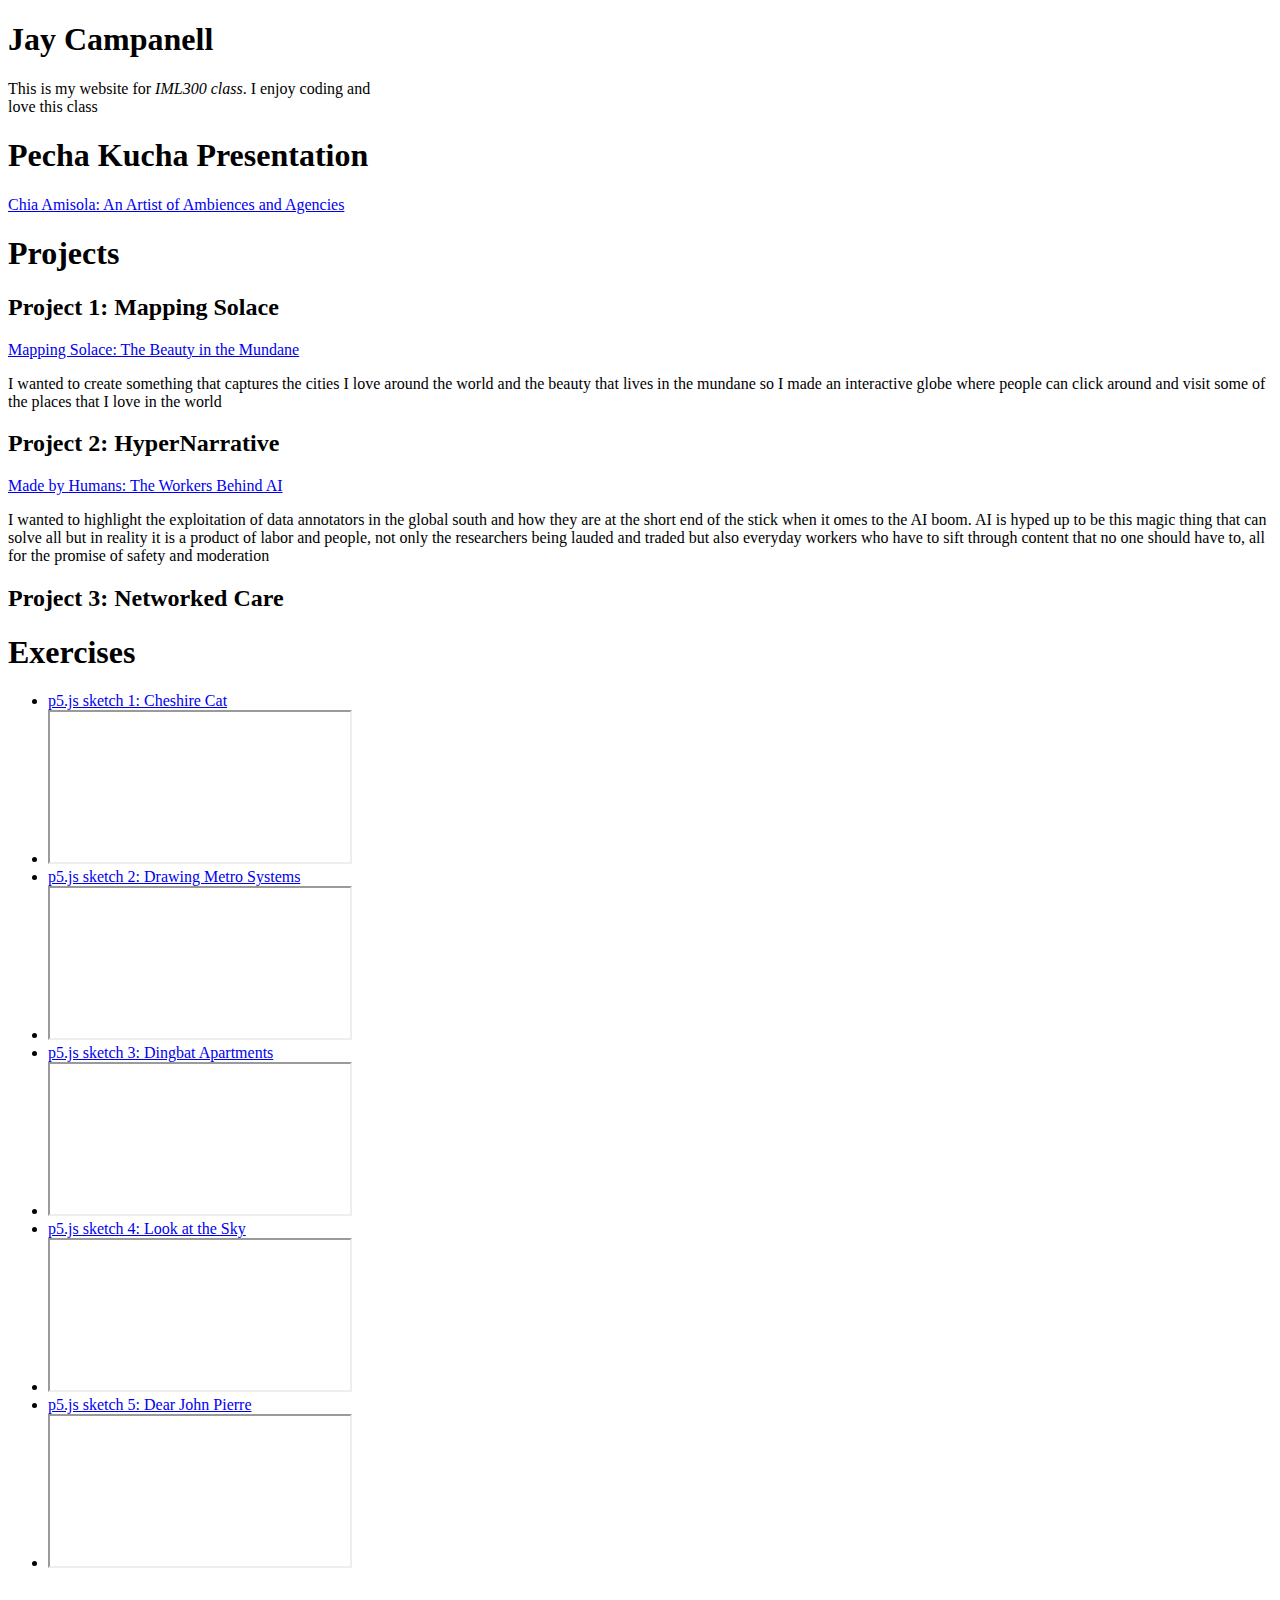
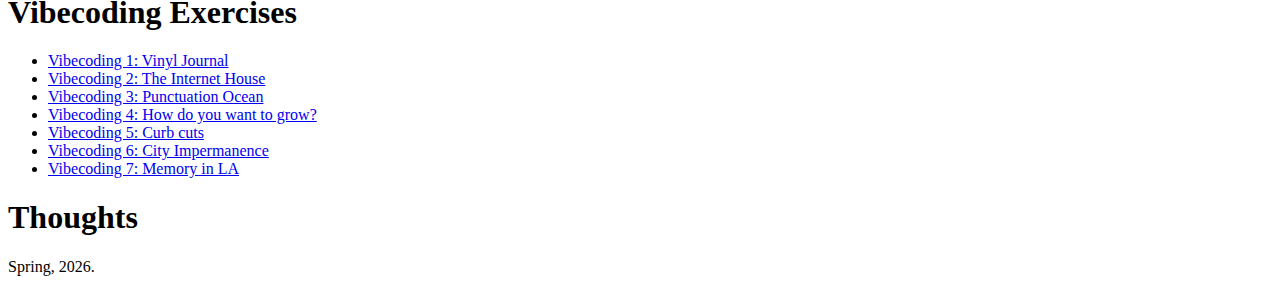
<file: index.html>
<!DOCTYPE html>
<html>
  <head>
    <meta charset="UTF-8" />
    <title>Jay's Homepage</title>
    <!--Update with your name-->
  </head>

  <body>
    <div>
      <h1>Jay Campanell</h1>
      <!--Update with your name-->
      <p>
        This is my website for <i>IML300 class</i>. I enjoy coding and <br> love this class
      </p>
    </div>

    <div>
      <h1>Pecha Kucha Presentation</h1>
      <a href="https://canva.link/m8w3jtl1xt8hb5a">Chia Amisola: An Artist of Ambiences and Agencies</a>
    </div>

    <div>
      <h1>Projects</h1>
      <h2>Project 1: Mapping Solace</h2>
      <a href="https://editor.p5js.org/JayCampanell/full/iYlzCIcYa">Mapping Solace: The Beauty in the Mundane</a>
      <p>I wanted to create something that captures the cities I love around the world and the beauty that lives  
        in the mundane so I made an interactive globe where people can click around and visit some of the places 
        that I love in the world</p>
      <h2>Project 2: HyperNarrative</h2>
      <a href="jaycampanell.github.io/iml300/made-by-humans/">Made by Humans: The Workers Behind AI</a><br />
      <p>I wanted to highlight the exploitation of data annotators in the global south and how they are at the short 
        end of the stick when it omes to the AI boom. AI is hyped up to be this magic thing that can solve all but in 
        reality it is a product of labor and people, not only the researchers being lauded and traded but also 
        everyday workers who have to sift through content that no one should have to, all for the promise of safety 
        and moderation</p>
      <h2>Project 3: Networked Care</h2>
    </div>

    <div>
      <h1>Exercises</h1>
      <ul>
        <li><a href="https://editor.p5js.org/JayCampanell/full/10SYqmvNx">p5.js sketch 1: Cheshire Cat</a></li>
        <li><iframe src="https://editor.p5js.org/JayCampanell/full/10SYqmvNx"></iframe></li>
        <li><a href="https://editor.p5js.org/JayCampanell/full/RmKskFJ4f">p5.js sketch 2: Drawing Metro Systems</a></li>
        <li><iframe src="https://editor.p5js.org/JayCampanell/full/RmKskFJ4f"></iframe></li>
        <li><a href="https://editor.p5js.org/JayCampanell/full/stdv0utgT">p5.js sketch 3: Dingbat Apartments</a></li>
        <li><iframe src="https://editor.p5js.org/JayCampanell/full/stdv0utgT"></iframe></li>
        <li><a href="https://editor.p5js.org/JayCampanell/full/1Ko-IyujS">p5.js sketch 4: Look at the Sky</a></li>
        <li><iframe src="https://editor.p5js.org/JayCampanell/full/1Ko-IyujS"></iframe></li>
        <li><a href = "https://editor.p5js.org/JayCampanell/full/A49BRHZ59">p5.js sketch 5: Dear John Pierre</a></li>
        <li><iframe src="https://editor.p5js.org/JayCampanell/full/A49BRHZ59"></iframe></li>

      </ul>
    </div>

    <div>
      <h1>Vibecoding Exercises</h1>
      <ul>
        <li><a href = "https://claude.ai/public/artifacts/4d90ead9-c14c-4b44-94cf-3d004f6bed7d">Vibecoding 1: Vinyl Journal</a></li>
        <li><a href = "https://claude.ai/public/artifacts/bc24578d-d869-445d-88e7-d4fa69d3536b">Vibecoding 2: The Internet House</a></li>
        <li><a href = "https://claude.ai/public/artifacts/5e8963a0-e161-4039-bd9b-090889c92cfe">Vibecoding 3: Punctuation Ocean</a></li>
        <li><a href = "https://claude.ai/public/artifacts/43768540-80a1-48ff-94ca-dc3c6ab58d44">Vibecoding 4: How do you want to grow?</a></li>
        <li><a href = "https://claude.ai/public/artifacts/2b28423f-786b-4ee3-ba95-0f975ff12c13">Vibecoding 5: Curb cuts</a></li>
        <li><a href = "https://claude.ai/public/artifacts/14755679-39bb-46cb-907b-65b5ac1c0bc2">Vibecoding 6: City Impermanence</a></li>
        <li><a href = "https://claude.ai/public/artifacts/0f5cee9f-0937-4c5c-9f98-dcfd452addcd">Vibecoding 7: Memory in LA</a></li>
      </ul>
    </div>

    <!--add a h1 element called 'Thoughts' Below-->
    <h1>Thoughts</h1>

    <footer>Spring, 2026.</footer>
  </body>
</html>
</file>
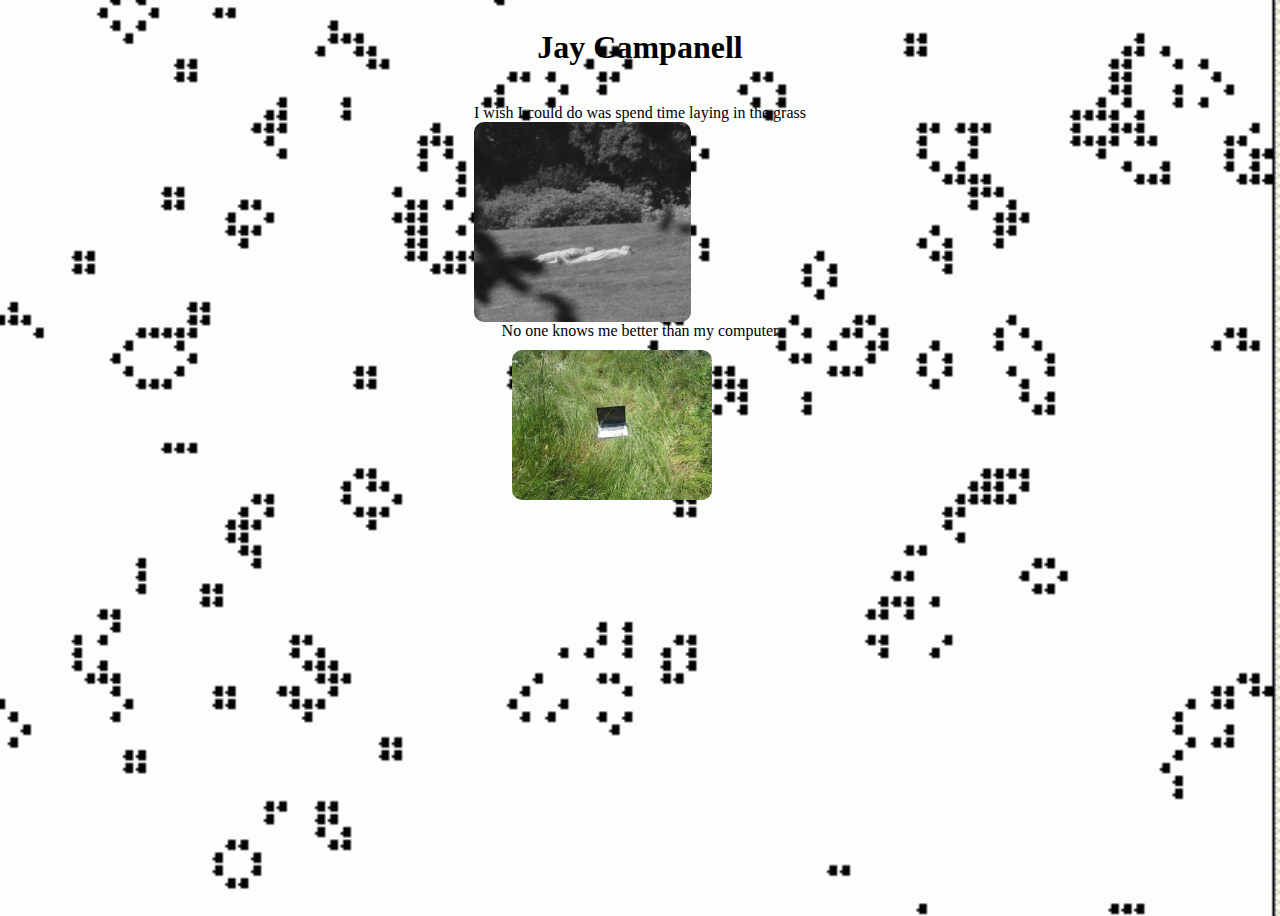
<file: html-portrait/index.html>
<!DOCTYPE html>
<html lang="en">
  <head>
    <meta charset="UTF-8" />
    <meta name="viewport" content="width=device-width, initial-scale=1.0" />
    <title>HTML demo</title>
    <link rel="stylesheet" href="style.css" />
  </head>
  <body class="specialCenter" id = "page3">
    <h1>Jay Campanell </h1>    

    <p id = "sliding-paragraph", class = 'specialCenter'> 
      <span class = "slide-out">  
        I wish I could do was spend time laying in the grass
        <br>
        <img id = "img_gray" class = 'specialCenter' src = "assets/grass.jpg">
      </span> 
      <span class = "slide-in">
        No one knows me better than my computer 
        <br>
         <img src = "assets/computer.jpg">
      </span>
    </p>
  </body>
</html>
</file>
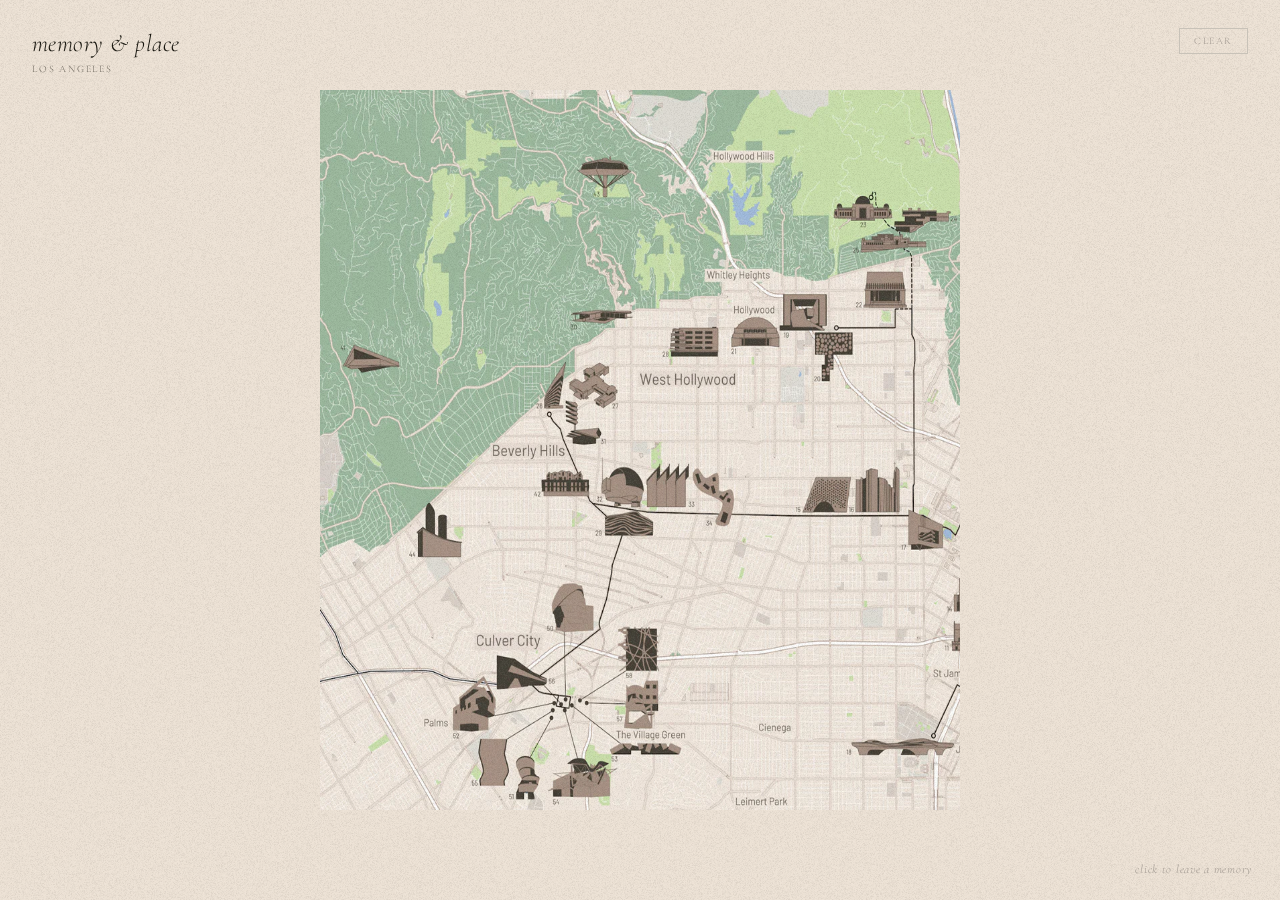
<file: memory_in_la/index.html>
<!DOCTYPE html>
<html lang="en">
<head>
<meta charset="UTF-8"/>
<meta name="viewport" content="width=device-width, initial-scale=1.0"/>
<title>Memory & Place — Los Angeles</title>
<link rel="preconnect" href="https://fonts.googleapis.com">
<link href="https://fonts.googleapis.com/css2?family=Cormorant+Garamond:ital,wght@0,300;1,300&display=swap" rel="stylesheet">
<link rel = "stylesheet" href = 'style1.css'>
</head>
<body>
<div id="wrap">

<canvas id="grain"></canvas>

<div id="mems"></div>

<div class="ui-title">
  <h1>memory &amp; place</h1>
  <p>Los Angeles</p>
</div>
<div class="ui-hint">click to leave a memory</div>
<div id="count"></div>
<button id="clear">clear</button>

</div>

<script>
(function() {
  const wrap = document.getElementById('wrap');
  const gc = document.getElementById('grain');
  const gx = gc.getContext('2d');
  
  const memsContainer = document.getElementById('mems');
  const countEl = document.getElementById('count');
  const clearBtn = document.getElementById('clear');

  const memories = [];
  const CLUSTER_R = 80;
  let total = 0, grainFrame = 0;

  // Handles responsive canvas size
  function resize() {
    gc.width = wrap.offsetWidth; 
    gc.height = wrap.offsetHeight;
  }

  // Purely handles the background static
  function drawGrain() {
    const w = gc.width, h = gc.height;
    const id = gx.createImageData(w, h);
    const d = id.data;
    for (let i = 0; i < d.length; i += 4) {
      const v = Math.random() * 255;
      d[i] = v; d[i+1] = v; d[i+2] = v;
      d[i+3] = Math.random() * 16 + 3;
    }
    gx.putImageData(id, 0, 0);
  }

  // Main animation loop (now exclusively handles background grain)
  function loop() {
    grainFrame++;
    if (grainFrame % 3 === 0) drawGrain();
    requestAnimationFrame(loop);
  }

  // Searches memory coordinates for grouping overlaps
  function findCluster(x, y) {
    for (let m of memories) {
      const dx = m.x - x, dy = m.y - y;
      if (Math.sqrt(dx*dx + dy*dy) < CLUSTER_R) return m;
    }
    return null;
  }

  // Handle map interaction
  wrap.addEventListener('click', function(e) {
    if (e.target === clearBtn) return;
    
    const rect = wrap.getBoundingClientRect();
    const x = e.clientX - rect.left, y = e.clientY - rect.top;
    const ex = findCluster(x, y);
    
    if (ex) {
      // Scale existing circle
      ex.r = Math.min(ex.r + 26, 200);
      
      // Update DOM element directly via styles and CSS Variables
      ex.el.style.width = (ex.r * 2) + 'px';
      ex.el.style.height = (ex.r * 2) + 'px';
      ex.el.style.setProperty('--r', ex.r);
    } else {
      // Create a brand new DOM memory node
      const m = { x, y, r: 32 };
      const el = document.createElement('div');
      el.className = 'memory';
      
      // Positioning and establishing custom variables for the CSS gradients
      el.style.left = x + 'px';
      el.style.top = y + 'px';
      el.style.width = (m.r * 2) + 'px';
      el.style.height = (m.r * 2) + 'px';
      el.style.setProperty('--r', m.r);
      
      memsContainer.appendChild(el);
      
      // Force a reflow so the browser registers the initial 0-scale state
      void el.offsetWidth;
      
      // Trigger the pop-in CSS transition
      el.style.transform = 'translate(-50%, -50%) scale(1)';
      
      m.el = el;
      memories.push(m);
    }
    
    total++;
    countEl.textContent = total === 1 ? '1 memory placed' : total + ' memories placed';
  });

  // Clear interaction
  clearBtn.addEventListener('click', function(e) {
    e.stopPropagation();
    memories.length = 0; 
    total = 0; 
    countEl.textContent = '';
    memsContainer.innerHTML = '';
  });

  // Boot sequence
  window.addEventListener('resize', resize);
  resize();
  requestAnimationFrame(loop);
})();
</script>
</body>
</html>
</file>
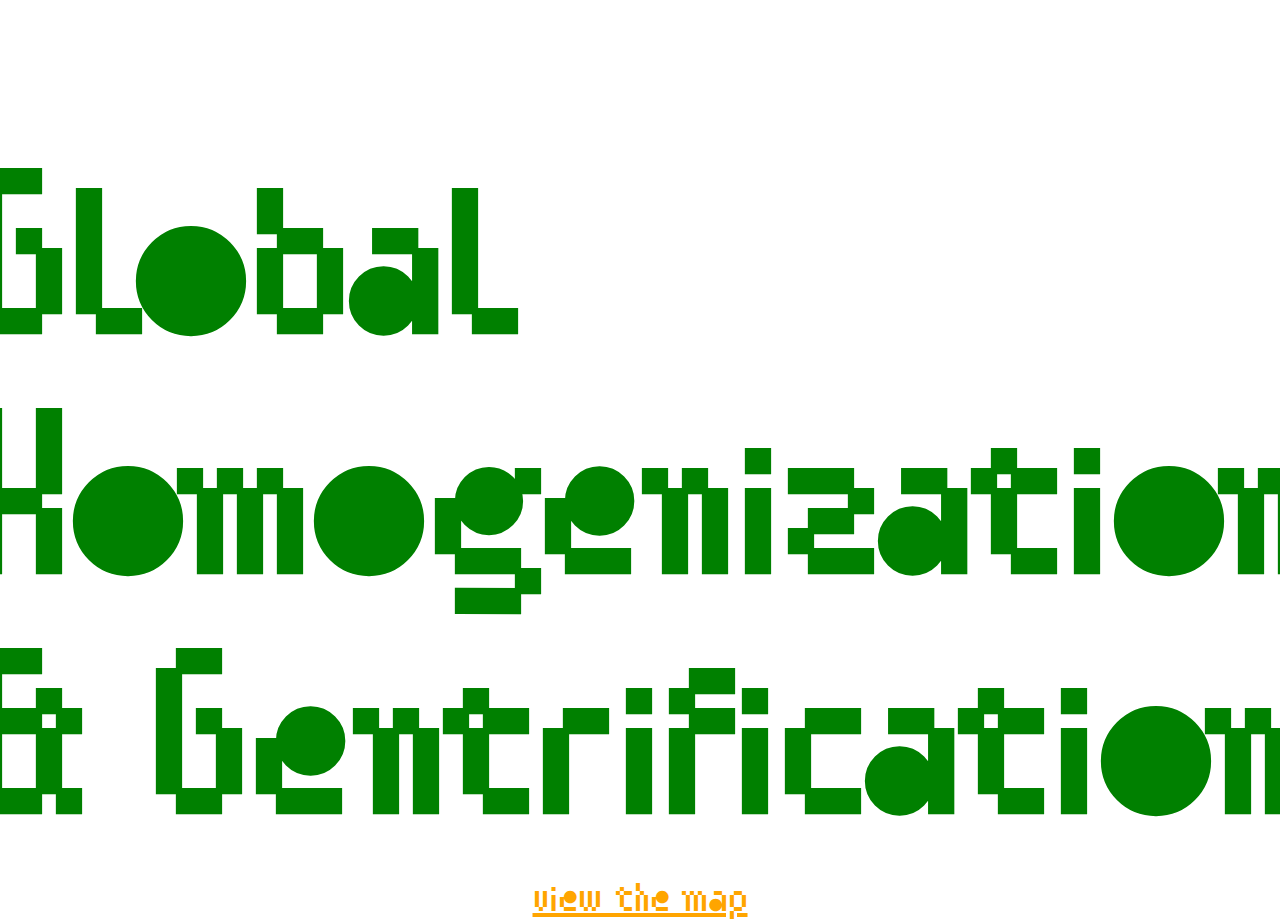
<file: project3/index.html>
<!DOCTYPE html>
<html>
  <head>
    <meta charset="UTF-8" />
    <title>Gentrification</title>
    <!--Update with your name-->
    <link rel = "stylesheet" href = "style.css"></link>
  </head>

  <body>
    <div class = 'center'>
        <h1 style = "font-family: titleFont; font-size: 200px; color: green; margin-bottom: 20px;">
            Global Homogenization & Gentrification
        </h1>
        <a style = "font-family: titleFont; font-size: 40px" href = map.html>view the map</a>
    </div>

  </body>
</file>
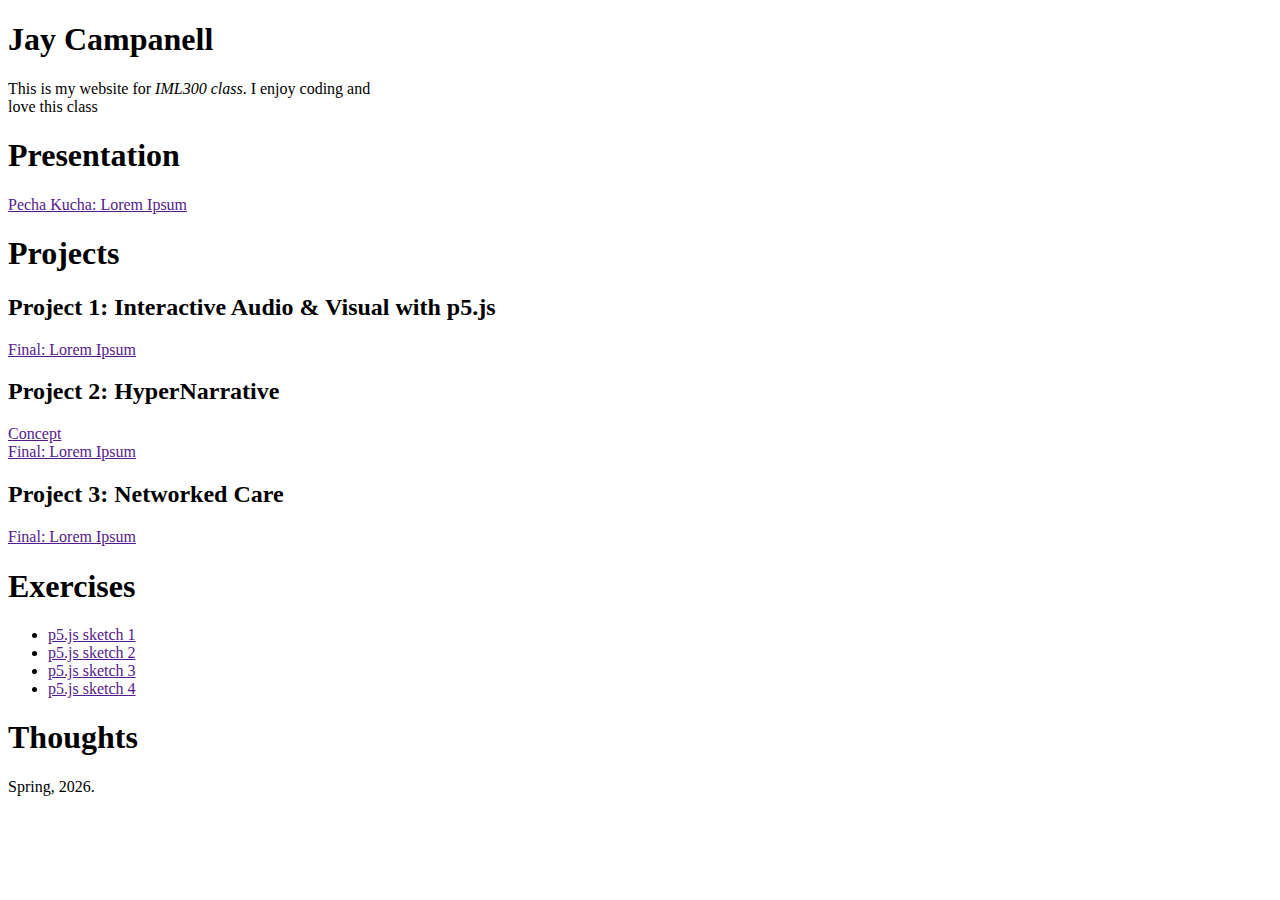
<file: starter-COPY-FROM-HERE/index.html>
<!DOCTYPE html>
<html>
  <head>
    <meta charset="UTF-8" />
    <title>Jay's Homepage</title>
    <!--Update with your name-->
  </head>

  <body>
    <div>
      <h1>Jay Campanell</h1>
      <!--Update with your name-->
      <p>
        This is my website for <i>IML300 class</i>. I enjoy coding and <br> love this class
      </p>
    </div>

    <div>
      <h1>Presentation</h1>
      <a href="">Pecha Kucha: Lorem Ipsum</a>
    </div>

    <div>
      <h1>Projects</h1>
      <h2>Project 1: Interactive Audio & Visual with p5.js</h2>
      <a href="">Final: Lorem Ipsum</a>
      <h2>Project 2: HyperNarrative</h2>
      <a href="">Concept</a><br />
      <a href="">Final: Lorem Ipsum</a>
      <h2>Project 3: Networked Care</h2>
      <a href="">Final: Lorem Ipsum</a>
    </div>

    <div>
      <h1>Exercises</h1>
      <ul>
        <li><a href="">p5.js sketch 1</a></li>
        <li><a href="">p5.js sketch 2</a></li>
        <li><a href="">p5.js sketch 3</a></li>
        <li><a href="">p5.js sketch 4</a></li>
      </ul>
    </div>

    <!--add a h1 element called 'Thoughts' Below-->
    <h1>Thoughts</h1>

    <footer>Spring, 2026.</footer>
  </body>
</html>
</file>
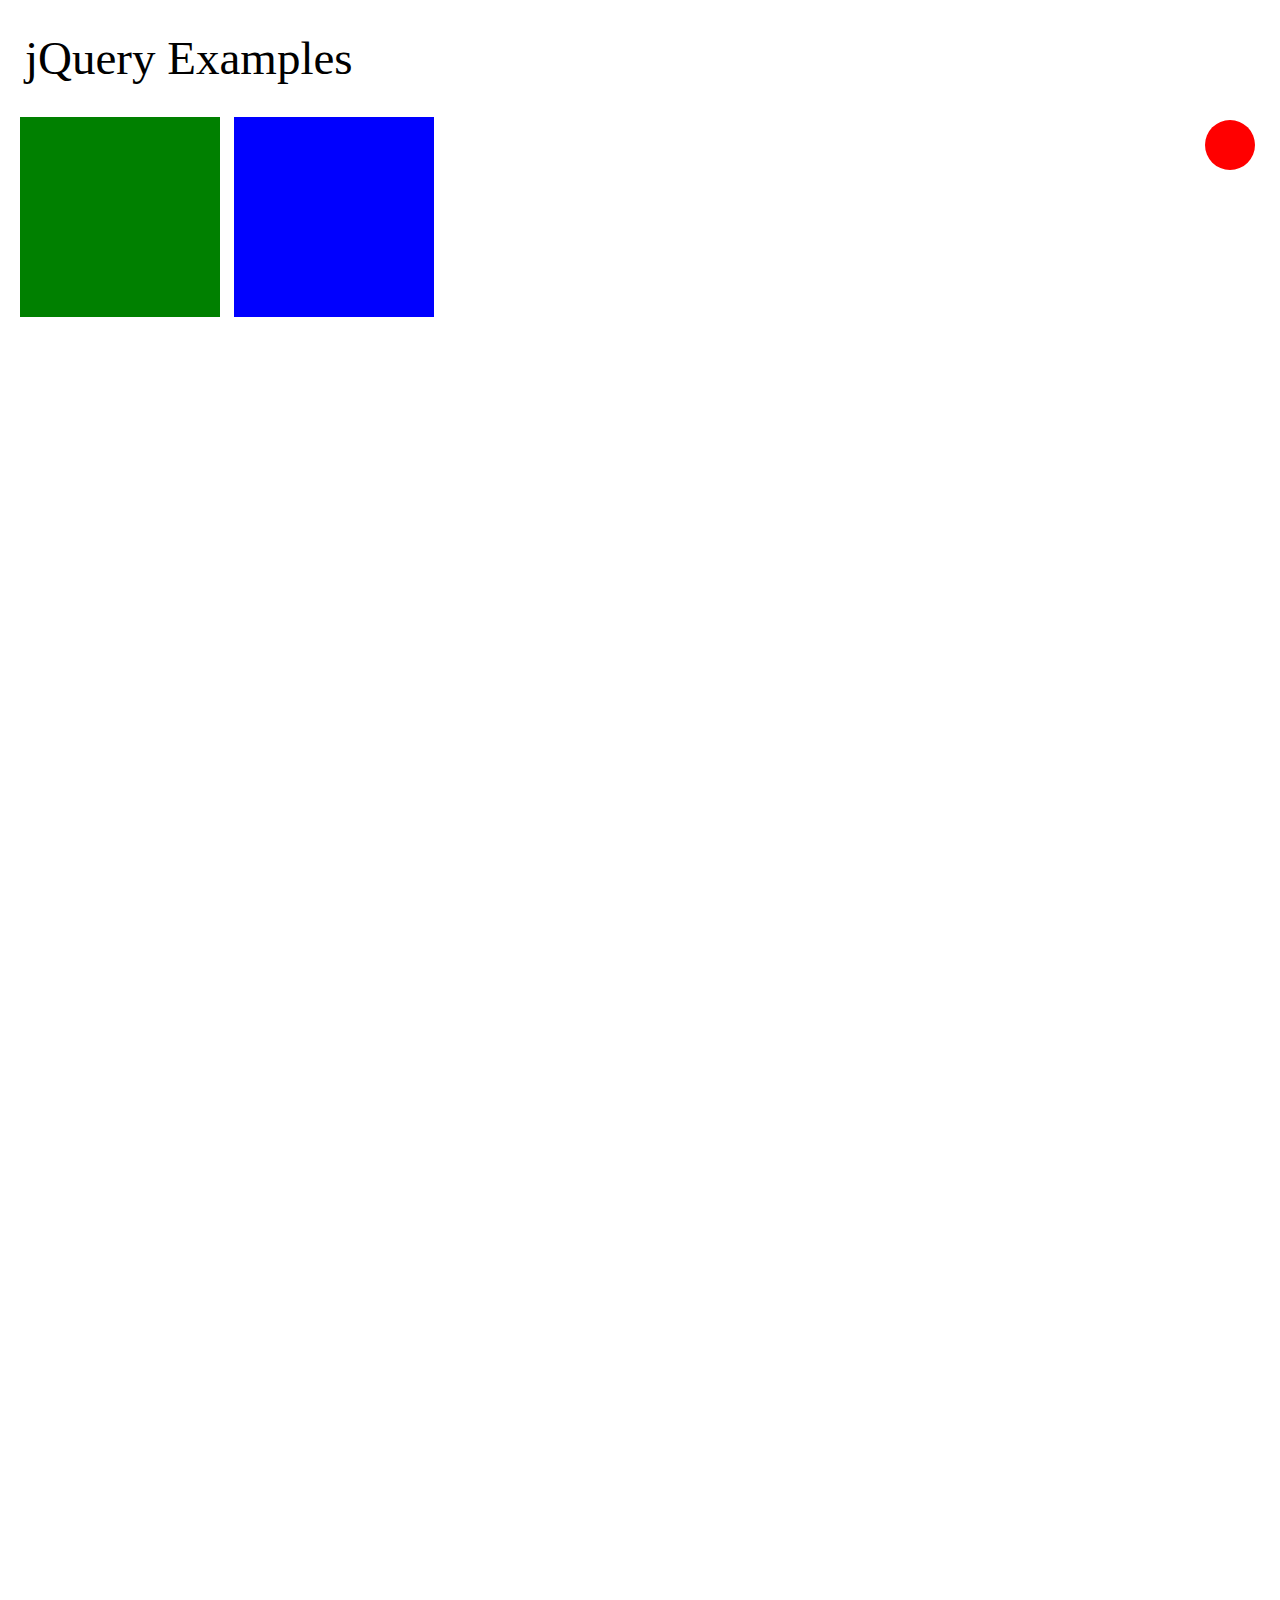
<file: iml300-jQuery-demo/02_jquery_example/index.html>
<!DOCTYPE html>
<html>

<head>
    <title>jQuery demo</title>
    <link rel="stylesheet" href="style.css">
    <script src="https://cdnjs.cloudflare.com/ajax/libs/jquery/3.5.1/jquery.js"></script>
    <script src="main.js"></script>
</head>

<body>
    <h1>jQuery Examples</h1>
    <div class="green"></div>
    <div class="blue"></div>
    <div class="red"></div>
</body>

</html>
</file>
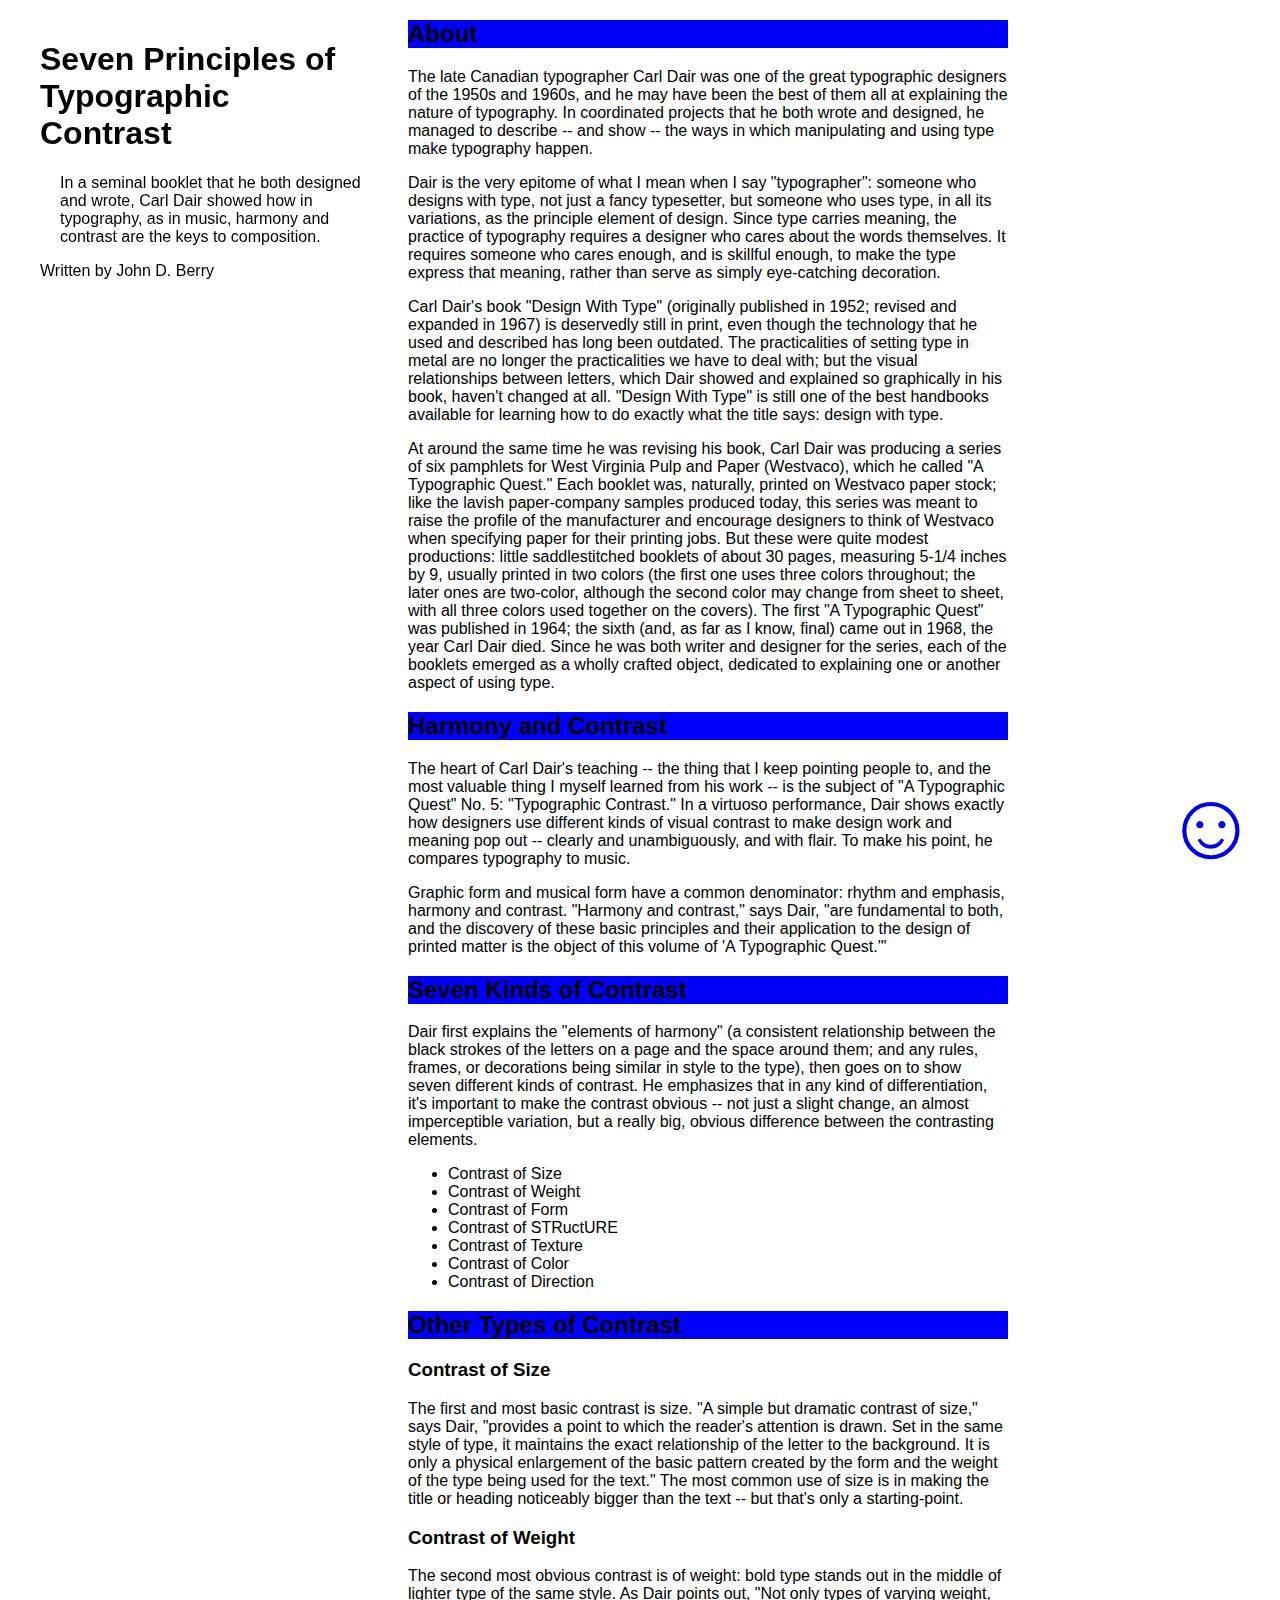
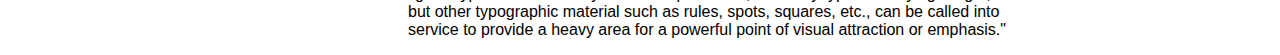
<file: iml300-jQuery-demo/03_scroll/index.html>
<!DOCTYPE html>
<html>

<head>
    <title>jQuery demo</title>
    <link rel="stylesheet" href="style.css">
    <script src="https://cdnjs.cloudflare.com/ajax/libs/jquery/3.5.1/jquery.js"></script>
    <script src="main.js"></script>
</head>

    <body>

		<span id="smiley"><a href="#about">☺︎</a></span>

    	<header id="intro">
	    	<h1>Seven Principles of Typographic Contrast</h1>
			<p class="indent">In a seminal booklet that he both designed and wrote, Carl Dair showed how in typography, as in music, harmony and contrast are the keys to composition.</p>
			<p>Written by John D. Berry</p>
		</header>
		<section id="about">
			<h2 class="section-title">About</h2>
			<p>The late Canadian typographer Carl Dair was one of the great typographic designers of the 1950s and 1960s, and he may have been the best of them all at explaining the nature of typography. In coordinated projects that he both wrote and designed, he managed to describe -- and show -- the ways in which manipulating and using type make typography happen.</p>

			<p>Dair is the very epitome of what I mean when I say "typographer": someone who designs with type, not just a fancy typesetter, but someone who uses type, in all its variations, as the principle element of design. Since type carries meaning, the practice of typography requires a designer who cares about the words themselves. It requires someone who cares enough, and is skillful enough, to make the type express that meaning, rather than serve as simply eye-catching decoration.</p>

			<p>Carl Dair's book "Design With Type" (originally published in 1952; revised and expanded in 1967) is deservedly still in print, even though the technology that he used and described has long been outdated. The practicalities of setting type in metal are no longer the practicalities we have to deal with; but the visual relationships between letters, which Dair showed and explained so graphically in his book, haven't changed at all. "Design With Type" is still one of the best handbooks available for learning how to do exactly what the title says: design with type.</p>

			<p>At around the same time he was revising his book, Carl Dair was producing a series of six pamphlets for West Virginia Pulp and Paper (Westvaco), which he called "A Typographic Quest." Each booklet was, naturally, printed on Westvaco paper stock; like the lavish paper-company samples produced today, this series was meant to raise the profile of the manufacturer and encourage designers to think of Westvaco when specifying paper for their printing jobs. But these were quite modest productions: little saddlestitched booklets of about 30 pages, measuring 5-1/4 inches by 9, usually printed in two colors (the first one uses three colors throughout; the later ones are two-color, although the second color may change from sheet to sheet, with all three colors used together on the covers). The first "A Typographic Quest" was published in 1964; the sixth (and, as far as I know, final) came out in 1968, the year Carl Dair died. Since he was both writer and designer for the series, each of the booklets emerged as a wholly crafted object, dedicated to explaining one or another aspect of using type.
			</p>
		</section>

		<section id ="content">
			<h2 class="section-title">Harmony and Contrast</h2>

			<p>The heart of Carl Dair's teaching -- the thing that I keep pointing people to, and the most valuable thing I myself learned from his work -- is the subject of "A Typographic Quest" No. 5: "Typographic Contrast." In a virtuoso performance, Dair shows exactly how designers use different kinds of visual contrast to make design work and meaning pop out -- clearly and unambiguously, and with flair. To make his point, he compares typography to music.</p>

			<p>Graphic form and musical form have a common denominator: rhythm and emphasis, harmony and contrast. "Harmony and contrast," says Dair, "are fundamental to both, and the discovery of these basic principles and their application to the design of printed matter is the object of this volume of 'A Typographic Quest.'"</p>
		</section>

		<section>
			<h2 class="section-title">Seven Kinds of Contrast</h2>
			<p>Dair first explains the "elements of harmony" (a consistent relationship between the black strokes of the letters on a page and the space around them; and any rules, frames, or decorations being similar in style to the type), then goes on to show seven different kinds of contrast. He emphasizes that in any kind of differentiation, it's important to make the contrast obvious -- not just a slight change, an almost imperceptible variation, but a really big, obvious difference between the contrasting elements.</p>
			<ul>
				<li>Contrast of Size</li>
				<li>Contrast of Weight</li>
				<li>Contrast of Form</li>
				<li>Contrast of STRuctURE</li>
				<li>Contrast of Texture</li>
				<li>Contrast of Color</li>
				<li>Contrast of Direction</li>
			</ul>
		</section>
		<section>
			<h2 class="section-title">Other Types of Contrast</h2>
			<h3>Contrast of Size</h3>
			<p>The first and most basic contrast is size. "A simple but dramatic contrast of size," says Dair, "provides a point to which the reader's attention is drawn. Set in the same style of type, it maintains the exact relationship of the letter to the background. It is only a physical enlargement of the basic pattern created by the form and the weight of the type being used for the text." The most common use of size is in making the title or heading noticeably bigger than the text -- but that's only a starting-point.</p>
			<h3>Contrast of Weight</h3>
			<p>The second most obvious contrast is of weight: bold type stands out in the middle of lighter type of the same style. As Dair points out, "Not only types of varying weight, but other typographic material such as rules, spots, squares, etc., can be called into service to provide a heavy area for a powerful point of visual attraction or emphasis."</p>
		</section>
    </body>
</html>
</file>
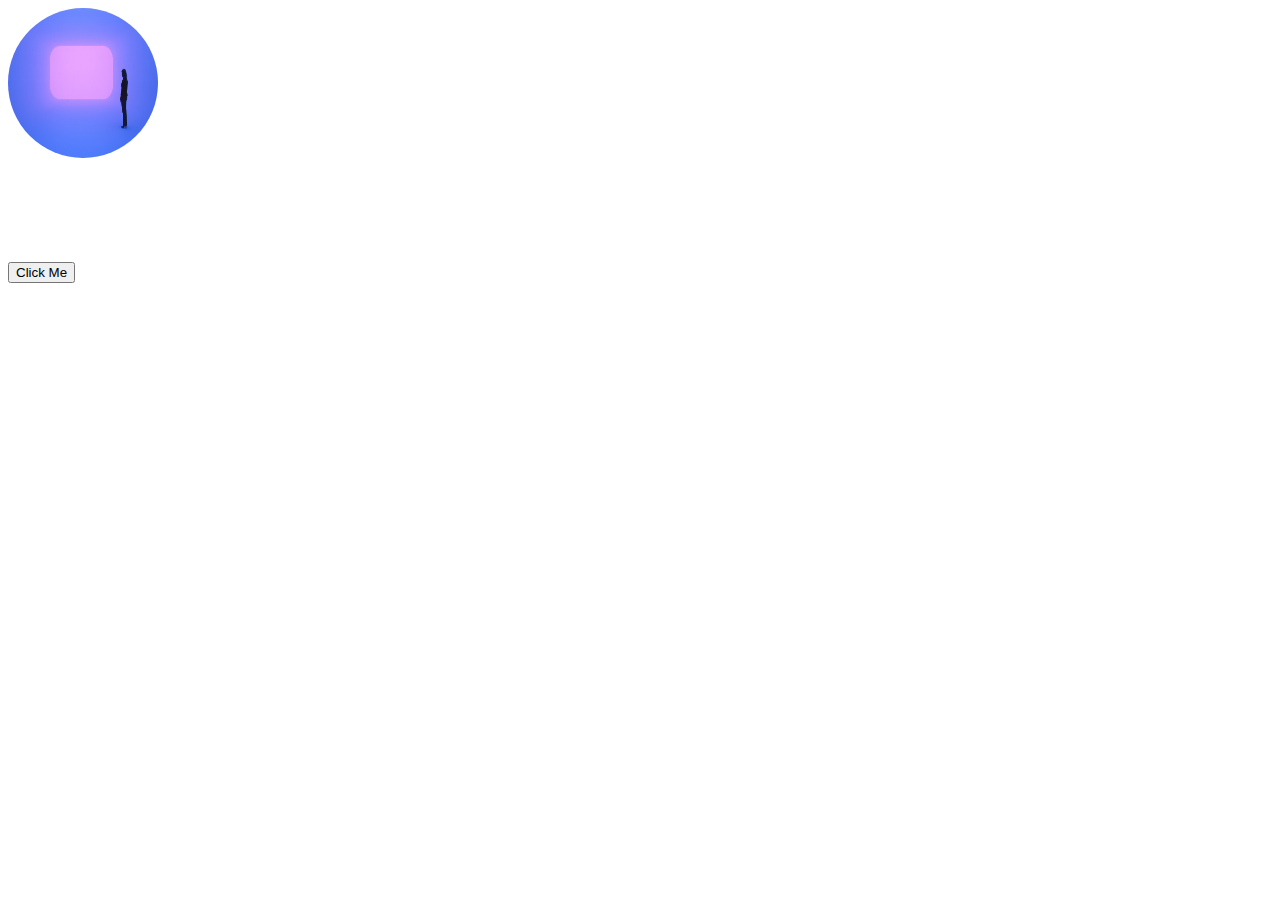
<file: iml300-jQuery-demo/04_click_to_toggle/index.html>
<!DOCTYPE html>
<html>
<head>
    <title>jQuery demo</title>
    <link rel="stylesheet" href="style.css">
    <script src="https://cdnjs.cloudflare.com/ajax/libs/jquery/3.5.1/jquery.js"></script>
    <script src="main.js"></script>
</head>

<body>

    <div class="infopanel">
        <h2>About</h2>
        Lorem ipsum dolor sit amet, consectetur adipiscing elit. Nunc maximus dolor at vulputate luctus. Sed blandit enim auctor, iaculis odio non, viverra leo. Morbi porta suscipit ornare. Suspendisse efficitur porta elementum. Aenean porta, dolor placerat fermentum gravida, sem nibh iaculis orci, quis sodales dui nisl vitae est. Duis auctor ut orci a rhoncus.
    </div>
    <img id="imgage1" src="asset/2.jpg">

    <div class="button-example">
        <button>Click Me</button>

        <div class="announcement">
            <span>Breaking news: I love jQuery...</span>
        </div>
    </div>


</body></html>
</file>
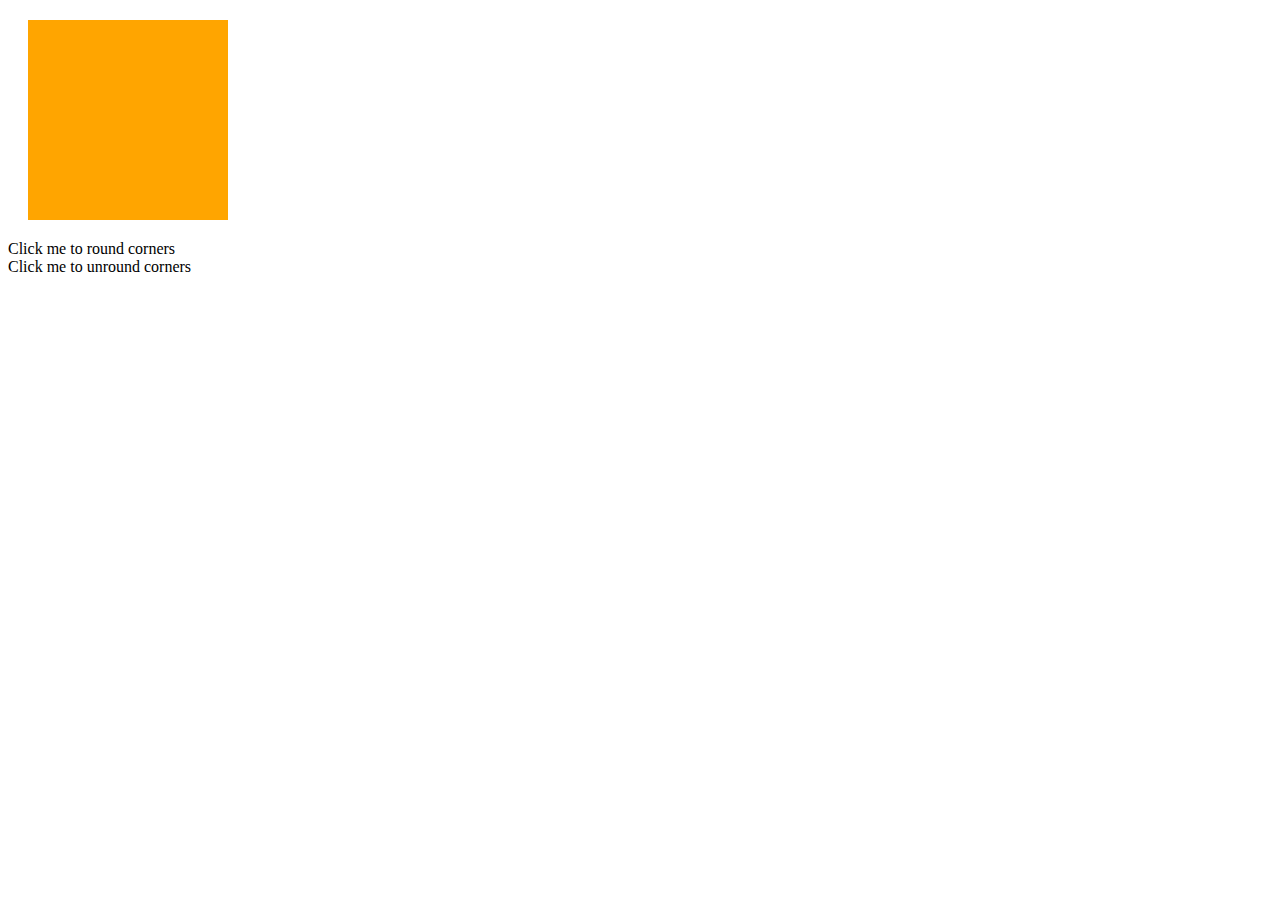
<file: iml300-jQuery-demo/06_addClass_removeClass/index.html>
<!DOCTYPE html>
<html>

<head>
    <title>jQuery demo</title>
    <link rel="stylesheet" href="style.css">
    <script src="https://cdnjs.cloudflare.com/ajax/libs/jquery/3.5.1/jquery.js"></script>
    <script src="main.js"></script>
</head>

<body>

    <div id="square">
    </div>

    <div id="on">
        Click me to round corners
    </div>

    <div id="off">
        Click me to unround corners
    </div>

</body></html>
</file>
<file: html-portrait/style.css>
@font-face{
  font-family: "Pixel";
  src: url("/Users/jaycampanell/Documents/iml 300/iml300/html-portrait/assets/CoralPixels-Regular.ttf") format("ttf");
}

body {
  background-image: url("assets/sky.gif");
  background-size: cover;
  height: 100vh;
  font-family: Pixel;
}

body#page3 {
  background-image: url("assets/bg.gif");
  background-size: cover;
  height: 100vh;
}


img {
  height: 150px;
  border-radius: 20px;
  padding: 10px;
  transition: 1s;
  /*filter: grayscale(100%);
  /*      border: 3px solid blue; */
}

#img_gray {
  height: 200px;
  border-radius: 10px;
  padding: 0px;
  transition: 1s;
  filter: grayscale(100%);
}

#img_gray:hover {
  border-radius: 200px;
  filter: grayscale(0%)
}
/*img:hover {
  height: 200px;
  filter: grayscale(0%);
  /*   border: 1px solid red; 
  }
*/



p:hover {
  /*   transform: rotate(5deg); */
  letter-spacing: 0.5em;
}

.specialCenter {
  display: flex;
  flex-direction: column;
  align-items: center;
}

h1,
a {
  animation: coolAnimation 3s infinite;
}

#p1 {
  animation: coolAnimation 5s infinite;
}

#p2 {
  animation: coolAnimation 4s infinite
}

#p3 {
  animation: coolAnimation 2s infinite;
}


@keyframes coolAnimation {
  0% {
    color: orange;
  }
  50% {
    color: green;
  }
  100% {
    color: black;
  }
}

#sliding-paragraph {
  height: 300px;
  font-family: pixel
}
/*
.slide-in .slide-out{
  display: block;
  top: 0px;
  left: 0px;
  position: absolute;

}

.slide-in {
  opacity: 0;
  -webkit-transform: translate(.25vw,0);
}
*/
#sliding-paragraph:hover {
  letter-spacing: normal;
}

/*
#sliding-paragraph:hover .slide-in {
  letter-spacing: normal;
  opacity: 1;
  -webkit-transform: translate(0, 0);
  color: green;
}
</file>
<file: memory_in_la/style1.css>
*, *::before, *::after { margin: 0; padding: 0; box-sizing: border-box; }
  html, body { width: 100%; height: 100%; background: #eee3d6; overflow: hidden; cursor: crosshair; 
               background-image: url('la_map.webp');
               background-size: 50% 80%;
               background-repeat: no-repeat;
               background-position: center;}
  #wrap { position: relative; width: 100vw; height: 100vh; overflow: hidden; }
  #map-svg { position: absolute; inset: 0; width: 100%; height: 100%; }
  
  /* Background Canvas Grain */
  #grain { 
    position: absolute; inset: 0; width: 100%; height: 100%; 
    pointer-events: none; z-index: 2; 
  }
  
  /* DOM Container for HTML/CSS Memories */
  #mems { 
    position: absolute; inset: 0; width: 100%; height: 100%; 
    pointer-events: none; z-index: 3; 
  }

  /* Memory Circle Styles */
  .memory {
    transform: scale(1);
    position: absolute;
    border-radius: 50%;
    pointer-events: auto;
    transform: translate(-50%, -50%) scale(0);
    transition: width 0.4s cubic-bezier(0.1, 0.8, 0.2, 1), 
                height 0.4s cubic-bezier(0.1, 0.8, 0.2, 1), 
                transform 0.4s cubic-bezier(0.1, 0.8, 0.2, 1),
                scale 0.3s ease-in;
    
    /* Recreating the inner gradient */
    background: radial-gradient(circle, 
      rgba(252,192,58,0.88) 0%, 
      rgba(234,152,24,0.76) 38%, 
      rgba(198,108,16,0.60) 72%, 
      rgba(155,72,8,0) 100%);
    
    /* Recreating the outer glow and the border ring */
    box-shadow: inset 0 0 0 1.5px rgba(205,138,28,0.14),
                0 0 calc(var(--r) * 0.7px) calc(var(--r) * 0.7px) rgba(225,148,35,0.10);
    
    transition: transform 0.3s ease-in;
  }

  /* Recreating the inner circle grain with a CSS SVG noise filter */
  .memory::before {
    content: "";
    position: absolute;
    inset: 0;
    border-radius: 50%;
    background-image: url("data:image/svg+xml,%3Csvg viewBox='0 0 200 200' xmlns='http://www.w3.org/2000/svg'%3E%3Cfilter id='noise'%3E%3CfeTurbulence type='fractalNoise' baseFrequency='1.2' numOctaves='2' stitchTiles='stitch'/%3E%3C/filter%3E%3Crect width='100%25' height='100%25' filter='url(%23noise)' opacity='0.3'/%3E%3C/svg%3E");
    mix-blend-mode: overlay;
    clip-path: circle(46% at 50% 50%); /* Keeps the noise localized to the core */
  }
  .memory:hover{
    scale: 1.2
  }

  #mems:hover{
    scale: 100px
  }
  /* UI Styles */
  .ui-title { position: absolute; top: 28px; left: 32px; z-index: 10; pointer-events: none; }
  .ui-title h1 {
    font-family: 'Cormorant Garamond', Georgia, serif; font-weight: 300; font-style: italic; 
    font-size: 24px; color: #18160f; letter-spacing: 0.02em; line-height: 1.3;
  }
  .ui-title p {
    font-family: 'Cormorant Garamond', Georgia, serif; font-weight: 300; font-size: 10px; 
    color: #706a60; letter-spacing: 0.18em; text-transform: uppercase; margin-top: 4px;
  }
  .ui-hint {
    position: absolute; bottom: 24px; right: 28px; z-index: 10; pointer-events: none;
    font-family: 'Cormorant Garamond', Georgia, serif; font-weight: 300; font-style: italic; 
    font-size: 12px; color: #a09890; letter-spacing: 0.06em;
  }
  #count {
    position: absolute; bottom: 24px; left: 32px; z-index: 10; pointer-events: none;
    font-family: 'Cormorant Garamond', Georgia, serif; font-weight: 300; font-size: 12px; 
    color: #a09890; letter-spacing: 0.08em;
  }
  #clear {
    position: absolute; top: 28px; right: 32px; z-index: 10;
    font-family: 'Cormorant Garamond', Georgia, serif; font-weight: 300; font-size: 10px; 
    letter-spacing: 0.16em; text-transform: uppercase; color: #a09890; background: none;
    border: 0.5px solid #c8c2b8; padding: 6px 14px; cursor: pointer;
    transition: color 0.2s, border-color 0.2s;
  }
  #clear:hover { color: #2a2820; border-color: #a09890; }
</file>
<file: project3/style.css>
.center {
    display: flex;
    height: 100vh;
    align-items: center;
    justify-content: center;
    flex-direction: column;
    text-justify: center;
    margin: 0;
}


.center pre {
    margin-top: 0;
}

.center pre a:hover{
  transform: scale(1.6);
}

#city-display {
    margin-bottom: 0; 
}

.center {
    margin-top: 0;
}

.center a{
    color: orange;
    transition: transform 0.3s ease;
    display: inline-block;
}

.center a:hover{
  transform: scale(1.2);
}

@font-face {
  font-family: titleFont;
  src: url(assets/Kobata-Regular.woff2);
}

/* GENERATED WITH GEMINI */
/* 1. The Track */
/* Basic styling so they look good stacked */
/* Removes default browser margins */

/* 1. The Track: JS will dynamically set this height later */
.directional-scroll-track {
  position: relative;
  width: 100%;
}

/* 2. The Camera: Locks to the screen */
.sticky-camera {
  position: sticky;
  top: 0;
  height: 100vh;
  width: 100%;
  overflow: hidden;
  background-color: #000; /* Looks nice behind fading images */
}

/* 3. The Images: Stacked and ready to be moved */
.sticky-camera img {
  position: absolute;
  top: 0;
  left: 0;
  width: 100%;
  height: 100%;
  object-fit: cover;
  pointer-events: none;
  /* Start them all invisible and pushed down */
  opacity: 0;
  transform: translateY(20%); 
  will-change: transform, opacity; /* Tells browser to optimize these properties */
}

.year-display {
  position: absolute;
  bottom: 50px;
  right: 50px;
  z-index: 999; 
  
  color: orange;
  font-family: titleFont;
  font-size: 5rem;
  font-weight: bold;
  margin: 0;
  
  text-shadow: 0 1px 2px rgba(0, 0, 0, 0.8);
  
  pointer-events: none; 
}

.text-display {
  position: absolute;
  width: 100vw;
  bottom: 90px;
  z-index: 999; 
  
  color: rgb(245, 232, 81);
  font-family: sans-serif;
  font-size: 3rem;
  margin: 0;
  justify-content: center;
  align-items: center;
  text-align: center;
  
  text-shadow: 0 1px 2px rgba(0, 0, 0, 0.8);

  pointer-events: none; 
}

.back-button {
  position: absolute;
  z-index: 1000;
  color: orange;
  font-family: titleFont;
  font-size: 29px;
  bottom: 20px; /* Adjust this to move it up or down */
  left: 50%; /* Pushes to the middle */
  transform: translateX(-50%);
}

#display {
            height: 10px; 
            font-size: 90px;
            font-family: titleFont;
            color: green;
            font-weight: bold;
            text-align: center;

            
        }
        
.city-link {
    text-decoration: none;
    color: #ff5555;
}


/* make the sidebar information */
#sidebar {
    width: 800px;
    height: 100vh;
    background-color: #f4f4f4;
    display: flex;
    flex-direction: column;
    border-right: 2px solid #ccc;
    z-index: 10;
}

  #instructions {
      padding: 20px;
      background: #fff;
      border-bottom: 1px solid #ddd;
      box-shadow: 0 2px 5px rgba(0,0,0,0.05);
  }

  #instructions h3 {
      margin: 0 0 10px 0;
      color: #333;
  }

  #instructions p {
      margin: 0;
      font-size: 14px;
      color: #666;
  }

  /* make grid */
  #image-grid {
      padding: 10px;
      flex-grow: 1;
      display: grid;
      grid-template-columns: repeat(3, 1fr);
      gap: 10px;
      align-content: start;
      height: 100%;
  }

  .grid-item {
      width: 90%;
      aspect-ratio: 1 / 1;
      object-fit: cover;
      cursor: grab;
      border: 3px solid transparent;
      border-radius: 4px;
      background-color: #ccc;
      transition: transform 0.1s, opacity 0.5s ease;

  }

  .grid-item:active {
      cursor: grabbing;
  }

  /* Fade images away when right */
  .fade-away {
      opacity: 0 !important;
      pointer-events: none;
      transform: scale(0.8);
  }

  /* create the drop area */
  #drop-area {
      flex-grow: 1;
      padding: 20px;
      display: grid;
      grid-template-columns: repeat(auto-fit, minmax(250px, 1fr));
      gap: 20px;
      align-content: center;
      background-color: transparent;
  }

  .drop-box {
      border: 3px dashed green;
      border-radius: 10px;
      height: 200px;
      display: flex;
      align-items: center;
      justify-content: center;
      font-size: 24px;
      font-weight: bold;
      color: green;
      background-color: rgba(255, 255, 255, 0.5);
      transition: all 0.2s ease;
      font-family: titleFont
  }

  .drop-box.drag-over {
      background-color: rgb(255, 236, 201);
      border-color: orange;
      transform: scale(1.05);
      color: orange
  }

  /* Error Shake Animation  GENERATED WITH AI*/
  @keyframes shake {
      0% { transform: translate(1px, 1px) rotate(0deg); }
      10% { transform: translate(-3px, -2px) rotate(-1deg); }
      20% { transform: translate(-3px, 0px) rotate(1deg); }
      30% { transform: translate(3px, 2px) rotate(0deg); }
      40% { transform: translate(1px, -1px) rotate(1deg); }
      50% { transform: translate(-1px, 2px) rotate(-1deg); }
      60% { transform: translate(-3px, 1px) rotate(0deg); }
      70% { transform: translate(3px, 1px) rotate(-1deg); }
      80% { transform: translate(-1px, -1px) rotate(1deg); }
      90% { transform: translate(1px, 2px) rotate(0deg); }
      100% { transform: translate(1px, -2px) rotate(-1deg); }
  }

  .error-shake {
      animation: shake 0.4s;
      background-color: #ffb3b3 !important;
  }

  #quote-mark {
    color: orange;
    background-color: white;
    font-size: 25px;
  }

  .para-fade {
    font-size: 21px;
    text-align: center;
    opacity: 0; 
    animation: smoothFadeUp 1s ease forwards; 
  }

@keyframes smoothFadeUp {
    0% {
        opacity: 0;
        transform: translateY(15px); 
    }
    100% {
        opacity: 1;
        transform: translateY(0);
    }
}

.center .para-fade:nth-child(1) {
    animation-delay: 0.8s; 
}

.center .para-fade:nth-child(3) {
    animation-delay: 2.1s; 
    background-color: white; 
    color: orange; 
    font-size: 23px;
}

.center .para-fade:nth-child(5) {
    animation-delay: 4s; 
}
.center .para-fade:nth-child(8) {
    animation-delay: 6s; 
    font-family: titleFont;
    font-size: 23px;
}

#game-info {
  color: orange;
  font-family: titleFont;
  font-size: 29px
}
</file>
<file: iml300-jQuery-demo/02_jquery_example/style.css>
body {
    font-family: "Times New Roman";
    height: 2000px;
    margin: 20px;
}

div {
    width: 200px;
    height: 200px;
    display:inline-block;
    margin-right: 10px;
}

h1 {
    font-size: 47px;
    margin-left: 5px;
    font-weight: normal;
}

.green {
    background-color: green;
 }

.blue {
    background-color: blue;
    left: 300px;
    top: 150px;
  }

.red {
    background-color: red;
    height: 50px;
    width: 50px;
    border-radius: 50%;
    position: fixed;
    top: 120px;
    right: 15px;
    cursor: pointer;
}
</file>
<file: iml300-jQuery-demo/03_scroll/style.css>
* {
	box-sizing: border-box;
}

/* type */

body{
	font-family: 'Arial', sans-serif;
}

/* positioning */

section {
	width: 600px;
	margin-left: 400px;
    
}

/* relative position */

.indent {
	position: relative;
	left: 20px;
}

/* absolute position */

#intro {
/*	position: absolute;*/
	width: 320px;
	left: 40px;
    position: fixed;
}

/* fixed position */

#smiley {
	position: fixed;
	bottom: 20px;
	right: 20px;
	font-size: 6rem;
}

#smiley a{ 
	text-decoration: none;
}

/* sticky position */

.section-title {
	position: sticky;
	top: 0px;
    background-color: blue;
}
</file>
<file: iml300-jQuery-demo/04_click_to_toggle/style.css>
body {
    font-family: "Helvetica", sans-serif;
}

.announcement {
    display: none;
    background: yellow;
    margin-top: 40px;
    font-size: 24px;
    padding: 6px;
}

.button-example{
    margin-top: 100px; 
}
img {
    width: 150px;
    height: 150px;
    border-radius: 50%;
    transition: width 2s, height 2s;
}

.bigger {
    height: 400px;
    width: 400px;
    border-radius: 0%;
    transition: width 2s, height 2s;
}

.infopanel {
    display: none;
    border: 3px solid black;
    background-color: rgba(255, 255, 255, 0.5);
    position: absolute;
    padding: 30px;
    margin-top: 160px;
    margin-left: 40px;
    width: 260px;
}
</file>
<file: iml300-jQuery-demo/06_addClass_removeClass/style.css>
#square {
    background: orange;
    width: 200px;
    height: 200px;
    margin: 20px;
    transition: all 500ms ease;
}

.rounded {
  border-radius: 100px;
}
</file>
